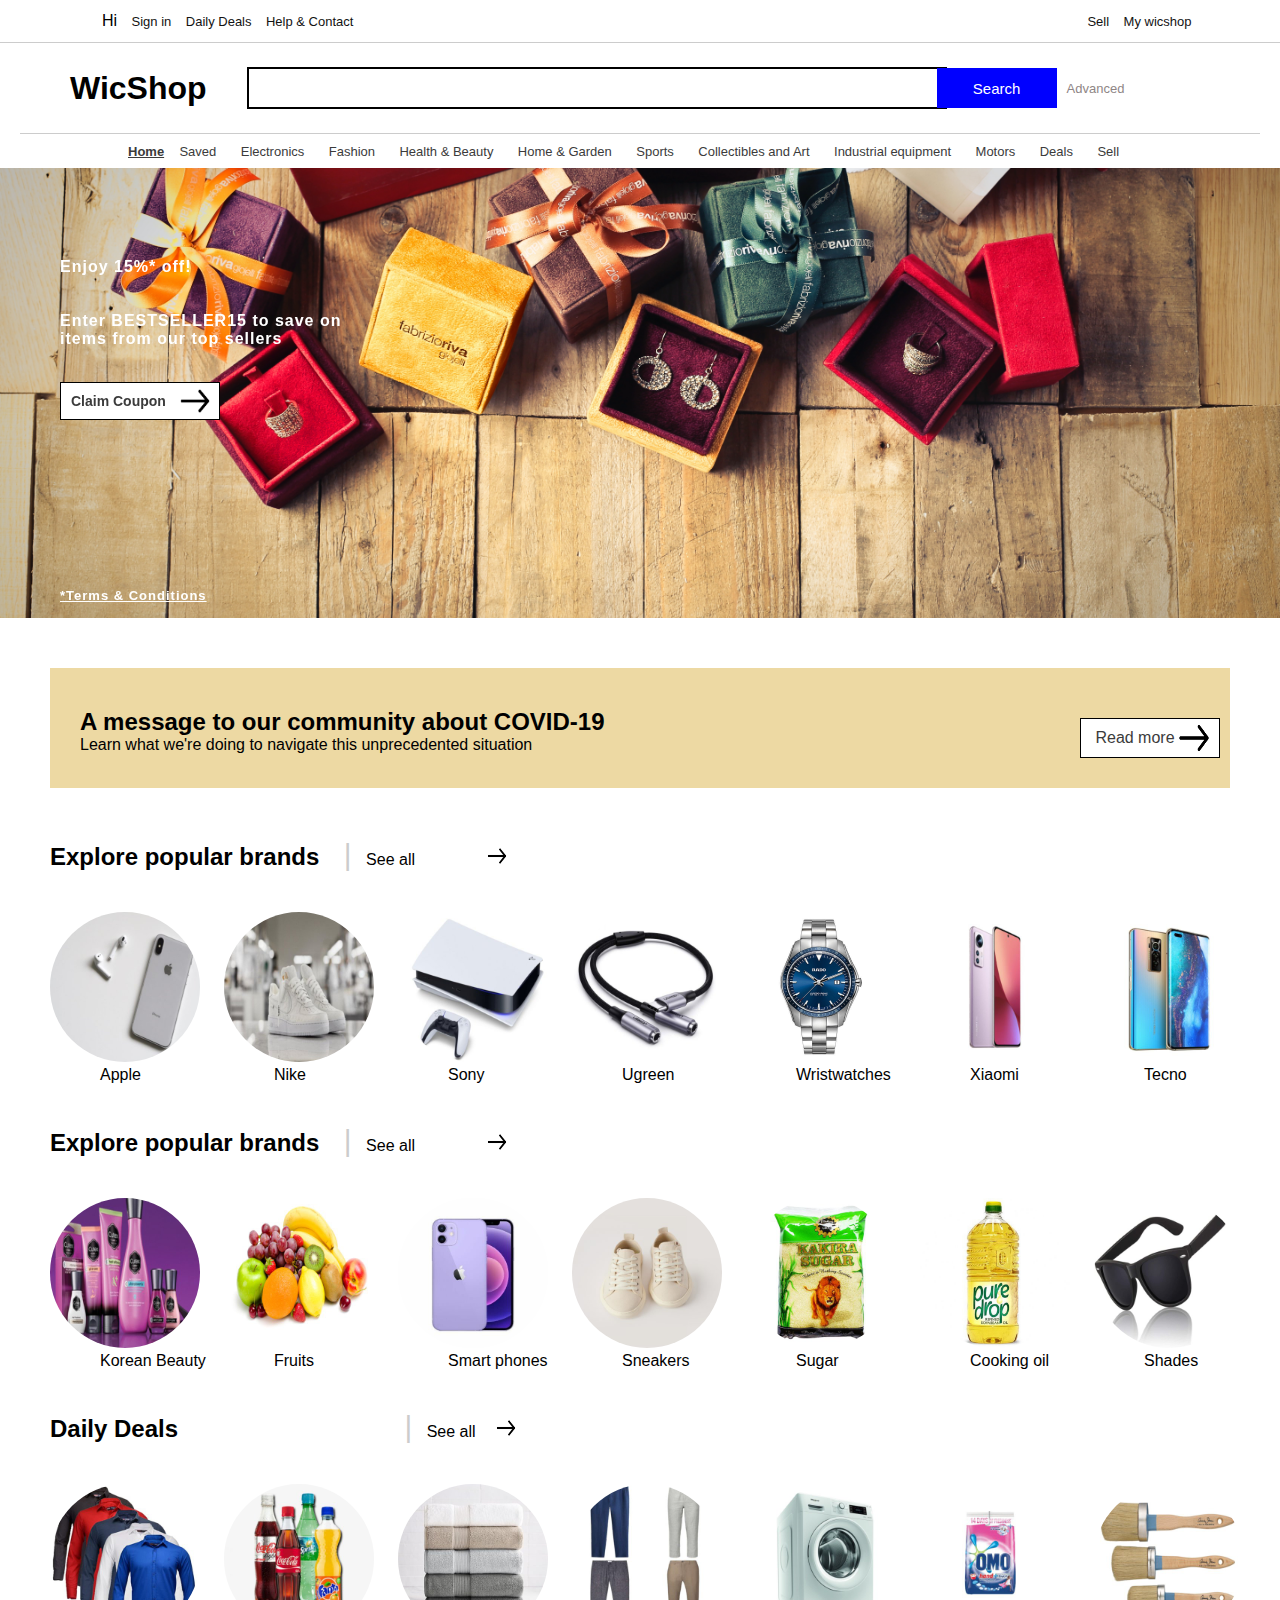
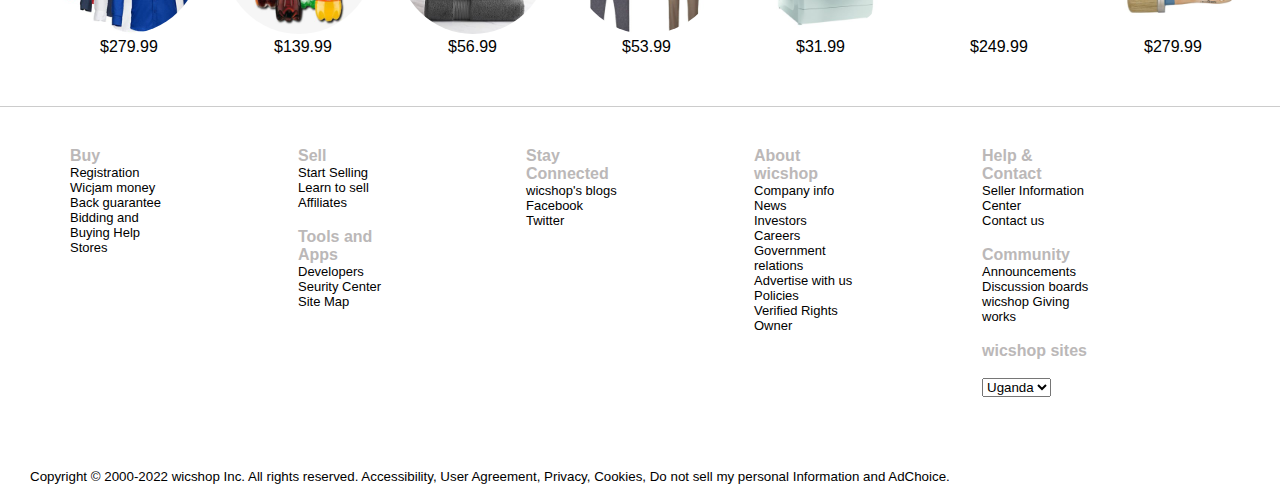
<file: index.html>
<!DOCTYPE html>
<html lang="en">
<head>
    <meta charset="UTF-8">
    <meta http-equiv="X-UA-Compatible" content="IE=edge">
    <meta name="viewport" content="width=device-width, initial-scale=1.0">
    <title>Electronics, Cars, Fashion, Collectibles & More | eBay</title>
    <link rel="stylesheet" href="style.css">
    <link rel="stylesheet" href="https://cdnjs.cloudflare.com/ajax/libs/font-awesome/6.1.1/css/all.min.css" integrity="sha512-KfkfwYDsLkIlwQp6LFnl8zNdLGxu9YAA1QvwINks4PhcElQSvqcyVLLD9aMhXd13uQjoXtEKNosOWaZqXgel0g==" crossorigin="anonymous" referrerpolicy="no-referrer" />
    <link rel="preconnect" href="https://fonts.googleapis.com">
</head>
<body>
    <div class="container">
        <div class="top--navbar">
            <ul>
                <li>Hi</li>
                <li><a href="signin.html">Sign in</a></li>
                <li><a href="#">Daily Deals</a></li>
                <li><a href="#">Help & Contact</a></li>
                <div class="right">
                    <li><a href="#">Sell</a></li>
                    <li><a href="#">My wicshop</a></li>
                    <li><a href="#"><i class="fa-solid fa-bell"></i></a></li>
                    <li><a href="#"><i class="fa-solid fa-cart-shopping"></i></a></li>
                </div>
                
            </ul>
        </div>
<hr class="line1">
        <div class="search">
            <div class="logo"><h1>WicShop</h1></div>
                    <input type="search" class="my-search">
                    <i class="fa-solid fa-magnifying-glass"></i>
                    <button type="submit" class="btn">Search</button>
                    <p class="advanced">Advanced</p>
        </div>
<hr class="line2">
        <div class="website--navbar">
            <ul>
                <li class="home"><a href="#" class="hme"><b>Home</b></a></li>
                <i class="fa-solid fa-heart"></i>
                <li><a href="#">Saved</a></li>
                <li  class="home"><a href="#">Electronics</a>
                    <div class="sub-menu">
                        <ul>
                            <li>Car</li><br>
                            <li><a href="#"> Auto and Truck parts</a></li><br>
                            <li><a href="#">Tools and supplies</a> </li><br>
                            <li>Turbo chargers</li><br>
                            <li>Clothing and merchandise</li><br>
                            <li>Shock absorber</li>
                        </ul>
                    </div></li>
                <li><a href="#">Fashion</a></li>
                <li><a href="#">Health & Beauty</a></li>
                <li><a href="#">Home & Garden</a></li>
                <li><a href="#">Sports</a></li>
                <li><a href="#">Collectibles and Art</a></li>
                <li><a href="#">Industrial equipment</a></li>
                <li><a href="#">Motors</a></li>
                <li><a href="#">Deals</a></li>
                <li><a href="#">Sell</a></li>
            </ul>

        </div>

        <div class="background1">
<p class="p1"><b>Enjoy 15%* off!</b></p>
<br><br>
<p><b> Enter BESTSELLER15 to save on <br> items from our top sellers</b></p><br>
<button type="submit" class="btn-2"><b>Claim Coupon</b></button>
<img src="images/arrowLogo.png" alt="" width="60px" height="70px" class="arrow">
<br>
<a href="#" class="tnc"><b> *Terms & Conditions</b></a>
        </div>

        <div class="background2">
            <div class="covidMessage">
                <h2>A message to our community about COVID-19</h2>
                <p>Learn what we're doing to navigate this unprecedented situation</p>
            </div>
            <button type="submit" class="btn-3"> Read more </button>
            <img src="images/arrowLogo.png" alt="" width="60px" height="70px" class="arrow">
        </div>

        <div class="products">
            <div class="products--1">
                <div class="productTitle">
                    <ul>
                        <li><h2>Explore popular brands &nbsp;&nbsp</h2></li>
                        <li><span class="vertical">|</span><span class="see_all"> See all</span></li>
                        <li><img src="images/arrowLogo.png" alt="" width="60px" height="70px" class="arrow2"></li>
                    </ul> 
                </div>
                
                <div class="productList">
                    <figure>
                        <div>
                            <img src="Products--1/iphone.jpg" alt="">
                            <figcaption>Apple</figcaption>
                        </div>
                        
                        <div>
                            <img src="Products--1/nike.jpeg" alt="">
                            <figcaption>Nike</figcaption>
                        </div>
                        
                        <div>
                            <img src="Products--1/ps5-pre-order-header.jpg" alt="">
                            <figcaption>Sony</figcaption>
                        </div>

                        <div>
                            <img src="Products--1/ugreen.jpg" alt="">
                            <figcaption>Ugreen</figcaption>
                        </div>

                        <div>
                            <img src="Products--1/watch.jpg" alt="">
                            <figcaption>Wristwatches</figcaption>
                        </div>
                        
                        <div>
                            <img src="Products--1/xiamio.jpg" alt="">
                            <figcaption>Xiaomi</figcaption>
                        </div>

                        <div>
                            <img src="Products--1/Tecno-Phantom-X-862.jpg" alt="">
                            <figcaption>Tecno</figcaption>
                        </div>
                        
                    </figure>
                    
                </div>
                        </div>
                
                        <div class="products--2">
                            <div class="productTitle">
                                <ul>
                                    <li><h2>Explore popular brands &nbsp;&nbsp</h2></li>
                                    <li><span class="vertical">|</span><span class="see_all"> See all</span></li>
                                    <li><img src="images/arrowLogo.png" alt="" width="60px" height="70px" class="arrow2"></li>
                                </ul>  
                            </div>
                <div class="productList">
                    <figure>
                        <div>
                            <img src="products--2/cutex.jpg" alt="">
                            <figcaption>Korean Beauty</figcaption>
                        </div>

                        <div>
                            <img src="products--2/fruits.jpg" alt="">
                            <figcaption>Fruits</figcaption>
                        </div>

                        <div>
                            <img src="products--2/smartphone.jpg" alt="">
                            <figcaption>Smart phones</figcaption>
                        </div>

                        <div>
                            <img src="products--2/sneaker.jpg" alt="">
                            <figcaption>Sneakers</figcaption>
                        </div>
                        
                        <div>
                            <img src="products--2/kakira-sugar.jpg" alt="">
                            <figcaption>Sugar</figcaption>
                        </div>
                        
                        <div>
                            <img src="products--2/pure-drop.jpeg" alt="">                            <figcaption>Cooking oil</figcaption>
                        </div>
                        
                        <div>
                            <img src="products--2/shades.jpg" alt="">
                            <figcaption>Shades</figcaption>
                        </div>
                        
                    </figure>

                        </div>
                    </div>
                
                        <div class="products--3">
                            <div class="productTitle">
                                <ul>
                                    <li class="daily"><h2>Daily Deals &nbsp;&nbsp</h2></li>
                                    <li><span class="vertical">|</span><span class="see_all"> See all</span></li>
                                    <li><img src="images/arrowLogo.png" alt="" width="60px" height="70px" class="arrow3"></li>
                                </ul> 
                            </div>
                <div class="productList">
                    <figure>
                        <div>
                            <img src="products--3/shirt.jpg" alt="">
                            <figcaption>&dollar;279.99</figcaption>
                        </div>
                        
                        <div>
                            <img src="products--3/soda.jpg" alt="">
                            <figcaption>&dollar;139.99</figcaption>
                        </div>

                        <div>
                            <img src="products--3/towel.jpg" alt="">
                            <figcaption>&dollar;56.99</figcaption>
                        </div>

                        <div>
                            <img src="products--3/trouser.jpg" alt="">
                            <figcaption>&dollar;53.99</figcaption>
                        </div>

                        <div>
                            <img src="products--3/washing machine.jpeg" alt="">
                            <figcaption>&dollar;31.99</figcaption>
                        </div>

                        <div>
                            <img src="products--3/omo.jpg" alt="">
                            <figcaption>&dollar;249.99</figcaption>
                        </div>

                        <div>
                            <img src="products--3/paintBrush.jpg" alt="">
                            <figcaption>&dollar;279.99</figcaption>
                        </div>

                    </figure>

                </div>
                        </div>
        </div>
<hr class="line1">
        <div class="footer">
<!-- <div>
    <h5>Buy</h5>
</div>
<div>
    <h5>Sell</h5>
</div>
<div>
    <h5>Stay Connected</h5>
</div>
<div>
    <h5>About eBay</h5>
</div>
<div>
    <h5>Help & Contact/h5>
</div>
<div>
    <h5>Tools and Apps</h5>
</div>
<div>
    <h5>Community</h5>
</div>
        </div> -->
        <div class="flist"> <h4>Buy</h4>
        <ul>
            <li>Registration</li>
            <li>Wicjam money Back guarantee</li>
            <li>Bidding and Buying Help</li>
            <li>Stores</li>
        </ul>
        </div>
        <div class="flist"> <h4>Sell</h4>
        <ul>
            <li>Start Selling</li>
            <li>Learn to sell</li>
            <li>Affiliates</li>
        </ul>
<br>
        <h4>Tools and Apps</h4>
        <ul>
            <li>Developers</li>
            <li>Seurity Center</li>
            <li>Site Map</li>
        </ul>
        </div>
        <div class="flist"> <h4>Stay Connected</h4>
        <ul>
            <li>wicshop's blogs</li>
            <li>Facebook</li>
            <li>Twitter</li>
        </ul>
        </div>
        <div  class="flist"> <h4>About wicshop</h4>
        <ul>
            <li>Company info</li>
            <li>News</li>
            <li>Investors</li>
            <li>Careers</li>
            <li>Government relations</li>
            <li>Advertise with us</li>
            <li>Policies</li>
            <li>Verified Rights Owner</li>
        </ul>
        </div>
        <div class="flist"> <h4>Help & Contact</h4>
        <ul>
            <li>Seller Information Center</li>
            <li>Contact us</li>
        </ul>

        <br>
        <h4>Community</h4>
        <ul>
            <li>Announcements</li>
            <li>Discussion boards</li>
            <li>wicshop Giving works</li>
        </ul>
        <br>
        <h4>wicshop sites</h4>
        <br>
        <select name="country" id="">
            <option value="Uganda">Uganda</option>
            <option value="USA">USA</option>
        </select>
        </div>

    </div>
    <small style="margin:30px">Copyright &copy; 2000-2022 wicshop Inc. All rights reserved. Accessibility, User Agreement, Privacy, Cookies, Do not sell my personal Information and AdChoice.</small> 
</body>
</html>
</file>
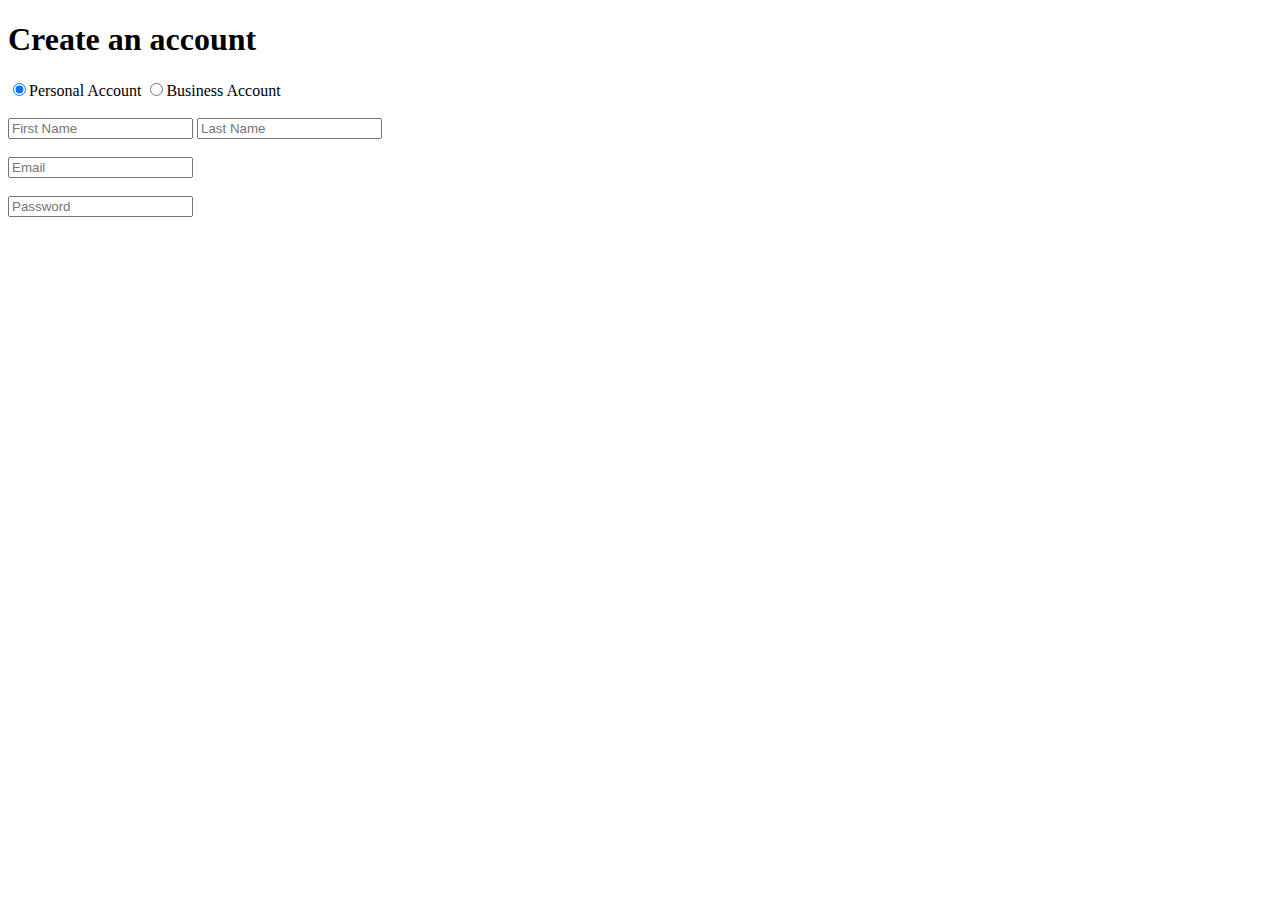
<file: create account.html>
<!DOCTYPE html>
<html lang="en">
<head>
    <meta charset="UTF-8">
    <meta http-equiv="X-UA-Compatible" content="IE=edge">
    <meta name="viewport" content="width=device-width, initial-scale=1.0">
    <title>create account|wicshop</title>
</head>
<body>
    <h1>Create an account</h1>
    <form action="">
        <input type="radio" name="account" value="personal account" checked>Personal Account
        <input type="radio" name="account" value="business account">Business Account <br><br>
        <input type="text" placeholder="First Name">
        <input type="text" placeholder="Last Name"><br><br>
        <input type="email" placeholder="Email"><br><br>
        <input type="password" placeholder="Password">

    </form>
</body>
</html>
</file>
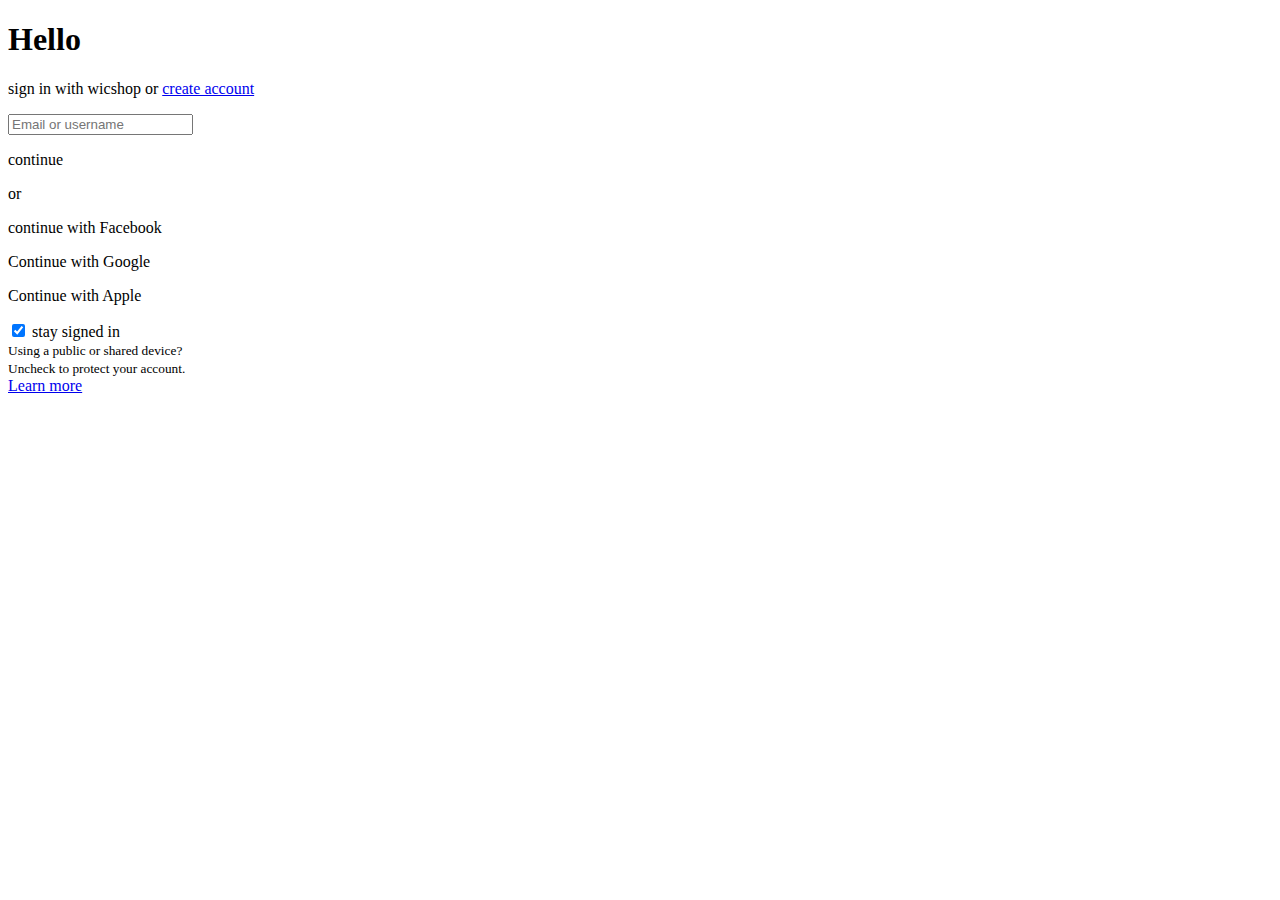
<file: signin.html>
<!DOCTYPE html>
<html lang="en">
<head>
    <meta charset="UTF-8">
    <meta http-equiv="X-UA-Compatible" content="IE=edge">
    <meta name="viewport" content="width=device-width, initial-scale=1.0">
    <title>sign in|wicshop</title>
</head>
<body>
    <h1>Hello</h1>
    <p>sign in with wicshop or <a href="create account.html">create account</a> </p>
    <form action="">
        <input type="email" name="email" placeholder="Email or username">
    </form>
    <p>continue</p>
    <p>or</p>
    <p>continue with Facebook</p>
    <p>Continue with Google</p>
    <p>Continue with Apple</p>
    <form action="">
        <input type="checkbox" checked="checked" > stay signed in <br>
        <small>Using a public or shared device?</small><br>
        <small>Uncheck to protect your account.</small> <br>
        <a href="#">Learn more</a>
    </form>
</body>
</html>
</file>
<file: style.css>
:root{
    /* color-scheme: dark; */
}
html{
    box-sizing: border-box;
}

*,*::before,*::after{
    box-sizing: inherit;
}

*{
    /* border: 2px solid red; */
    margin: 0;
    padding: 0;
    font-family: 'Roboto', sans-serif;
}

.top--navbar{

    display: flex;
    align-items: center;
    padding: 2px;

}
.top--navbar ul{
    position: relative;
    width: 90%;
    margin-left: 80px;
    justify-content: space-between;
    padding: 10px;

}
.right{
    position: absolute;
    right: 10px;
    top: 10px;
}

.top--navbar ul li{
    list-style-type: none;
    display: inline-block;
    margin-left: 10px;
}

.top--navbar ul li a{
    text-decoration: none;
    font-size: 13px;
    color: #121212;
}

.top--navbar ul li a:hover{
text-decoration: underline;
}

.line1{
    height: 1px;
        background-color: #ccc;
        border: none;
}

.line2{
    height: 1px;
        background-color: #ccc;
        border: none;
    margin-left: 20px;
    margin-right: 20px;
}

.search{
    display: flex;
    align-items: center;
    padding: 20px;
    width: 100%;
    height: 90px;
}

.btn{
    background-color: blue;
    color: white;
    padding: 10px;
    width: 120px;
    margin-left: 685px;
    border: none;
    height: 40px;
    font-size: 15px;
}

.logo{
    margin-left: 40px;
    cursor: pointer;
    margin-left: 50px;
    margin-right: 40px;

}

.my-search{
    margin-right: 10px;
    width: 700px;
    padding: 19px;
    height: 40px;
    border: 2px solid black;
}

.fa-magnifying-glass{
    margin-left: -706px;
    color: rgb(143, 134, 134);
    padding-left: 1px;
}

.advanced{
    margin-left:10px;
    color: rgb(143, 134, 134);
    font-size: 13px;
}


.website--navbar {
    display: flex;
    padding: 5px;
}

.website--navbar ul{
    padding: 3px;
    margin-left: 110px;
    justify-content: space-between;
}

.website--navbar ul li{
    padding: 10px;
    list-style-type: none;
    display: inline;
}

.website--navbar ul li a{
    text-decoration: none;
    color: #3b3b3b;
    font-size: 13px;
}

.website--navbar ul li a:hover{
    text-decoration: underline;
    color: blue;
}

.fa-heart{
font-size: 12px;
color: #3b3b3b;
margin-right: -9.2px;
}

.background1{
    position: relative;
    background-image: url(images/bg-shop.jpg);
    filter: blur(.5px);
    width: 100%;
    background-position: center;
    background-size: cover;
    height: 50vh;
    color: #fff;
    padding: 20px;
    padding-left: 60px;
    padding-top: 90px;
    letter-spacing: 1px;
}

.background1 .tnc{
    position: absolute;
    bottom: 15px;
    color: black;
    font-size: 13px;
    color: #fff;
}

/* .background1 .p1{
    font-size: 35px;
} */

.background1 .arrow{
    padding: 5px;
    margin-left: -60px;
    margin-bottom: -30px;
}

.background1 .btn-2{
    padding: 10px;
    padding-left: 10px;
    width: 160px;
    border: 1px solid black;
    background-color: #fff;
    text-align: left;
    font-size: 14px;
    color: #3b3b3b;
    cursor: pointer;
}

.sub-menu{
    display: none;
} 

.hme{
    text-decoration: underline !important;
    color: #121212;
    cursor: pointer;
}

.home:hover .sub-menu{
font-size: 13px;
display: block;
position: absolute;
margin-top: -1px;
margin-left: 10px;
background-color: #f5f5f5;
z-index: 1;
}


.background2{
    position: relative;
    background-color: #EDD9A3;
    height: 120px;
    margin: 50px;
    display: flex;
    justify-content: space-between;
}

.background2 .covidMessage{
    position: absolute;
    padding-top: 30px;
    padding-bottom: 20px;
    padding-left: 20px;
    margin: 10px;
}

.background2 .btn-3{
    position: absolute;
    /* padding: 20px; */
    padding-right: 30px;
    width: 140px;
    border: 1px solid black;
    background-color: #fff;
    /* text-align: left; */
    font-size: 16px;
    color: #3b3b3b;
    height: 40px;
    right: 10px;
    top: 40px;
    margin-top: 10px;
    cursor: pointer;
}

.background2 .arrow{
    position: absolute;
    right: 2px;
    bottom: 15px;
    padding-right: 8px;
    cursor: pointer;
}

.productList{
    margin-top: 40px;
    margin-bottom: 40px;
}

.productList img{
    width: 150px;
    border-radius: 90%;
    display: flex;
    display: inline-block;
    margin-right: 24px;
    border: none;
}

.products{
    margin: 50px;
}

.productTitle{
    position: relative;
}
.productTitle ul li{
    list-style-type: none;
    display: flex;
    display: inline-block;
}
.vertical{
    color: #ccc;
    font-size: 30px;
    margin-right: 10px;
}

.arrow2{
    position: absolute;
    left: 416px;
    bottom: -4px;
    padding-right: 8px;
    margin-left: 15px;
    cursor: pointer;
    height: 40px;
    width: 40px;
}

figure{
display: flex;
position: relative;
width: 100%;
}

figcaption{
margin-left: 50px;
}

.see_all:hover{
text-decoration: underline;
cursor: pointer;
}

.daily{
    width: 350px;
}

.arrow3{
    position: absolute;
    left: 425px;
    bottom: -4px;
    padding-right: 8px;
    margin-left: 15px;
    cursor: pointer;
    height: 40px;
    width: 40px;
}

.footer{
    margin: 50px;
    display: flex;
    margin-top: 20px;
    padding: 20px;

}

.flist{
   margin-right: 120px;
   width: 100%;
}

.flist ul{
    list-style-type: none;
}

.flist ul li{
    font-size: 13px;
}

.flist h4{
    color: rgb(187, 184, 184);
}
</file>
